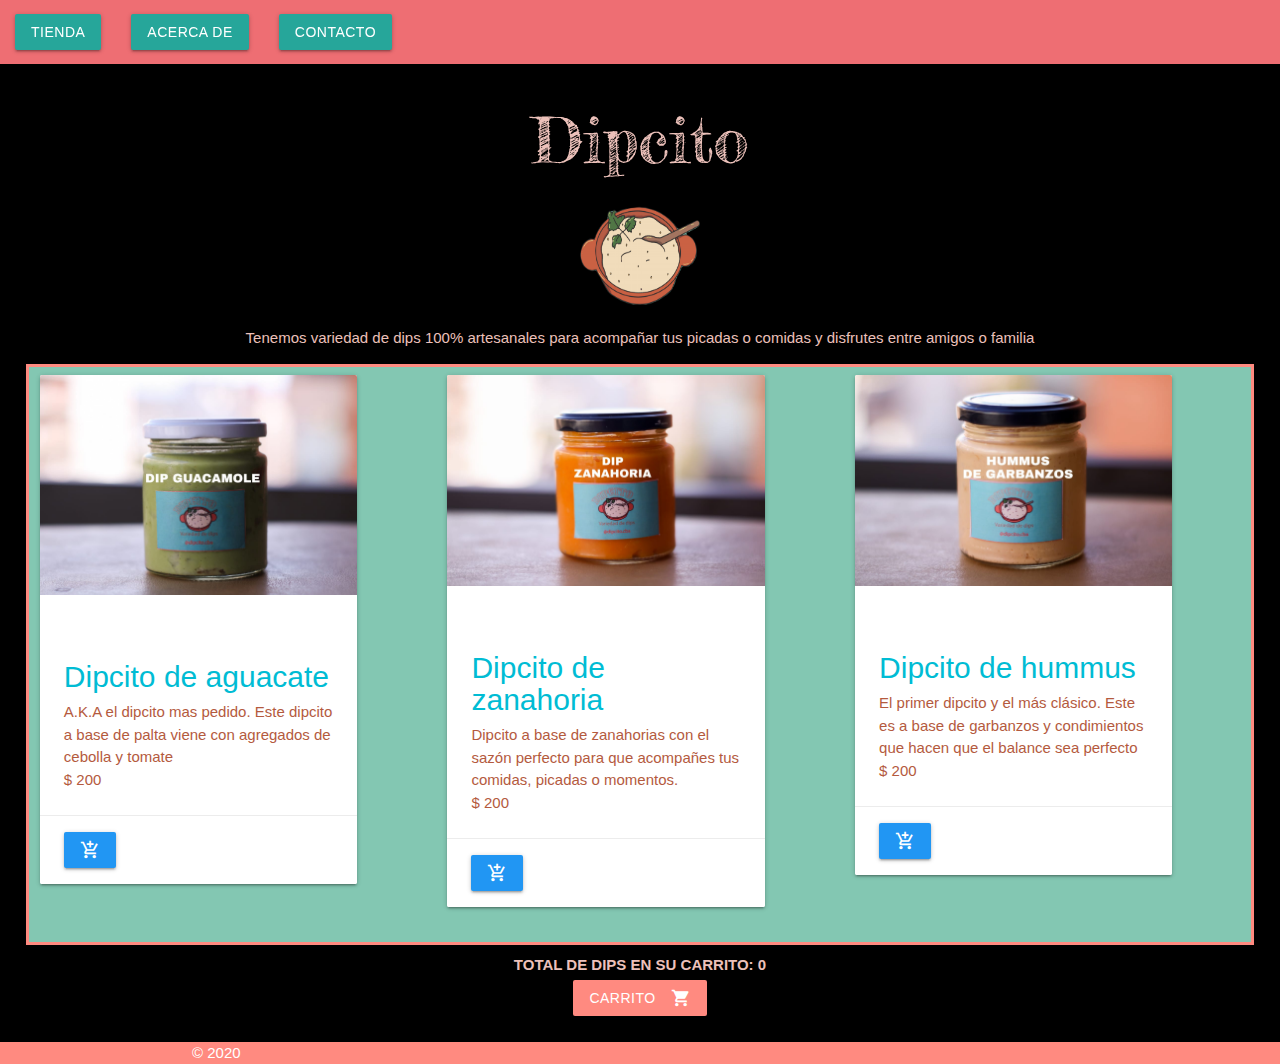
<file: index.html>
<!DOCTYPE html>
<html lang="es">

<head>
    <meta charset="UTF-8">
    <title>Dipcito</title>
    <meta name="viewport" content="width=device-width, initial-scale=1.0">
    <link href="https://fonts.googleapis.com/icon?family=Material+Icons" rel="stylesheet">
    <link rel="stylesheet" href="https://cdnjs.cloudflare.com/ajax/libs/materialize/1.0.0/css/materialize.min.css">
    <script defer src="https://cdnjs.cloudflare.com/ajax/libs/materialize/1.0.0/js/materialize.min.js"></script>
    <script src="https://code.jquery.com/JQuery-3.5.1.min.js"></script>
    <script defer src="jsondips.js"></script>
    <script defer src="scriptiendadip.js"></script>
    <script defer src="shoppingcart.js"></script>
    <script defer src="checkout.js"></script>
    <link rel="stylesheet" href="style.css">
</head>

<body id="all">
    <div class="navbar-fixed">
        <nav>
            <div class="nav-wrapper">
                <ul>
                    <li><a href="index.html" class="waves-effect waves-light btn">Tienda</a></li>
                    <li><a href="acerca-de.html" class="waves-effect waves-light btn">Acerca de </a></li>
                    <li><a href="contacto.html" class="waves-effect waves-light btn">Contacto</a></li>
                </ul>
            </div>
        </nav>
    </div>
    <header>
        <div id="title-logo">
        <h1 id="title">Dipcito</h1> <img class="logo" src="img/PicsArt_12-29-09.21.18.png">
    </div>
        <p>Tenemos variedad de dips 100% artesanales para acompañar tus picadas o comidas y disfrutes entre amigos o
            familia</p>
    </header>
    <div id="dips">
        <div>
            <div id="dipslistado">

            </div>
        </div>
    </div>
    <div id="partedeabajo">
        <div id="carrito" class="center">
            <h6 id="itemscarrito"> TOTAL DE DIPS EN SU CARRITO: 0</h6>
            <button id="botonJquery" class="btn waves-effect waves-light red accent-1" >carrito
                <i class="material-icons right">local_grocery_store</i>
              </button>
        </div>
    </div>
    
    <div id="shoppingcart" class="center div-cart" style="display: none;">
        <br>
        <table id="detalle" class=" highlight">
            <thead class="red accent-1 white-text">
                <tr>
                    <th>DIPS</th>
                    <th class="center">IMPORTE</th>
                    <!-- <th class="rigth">CANTIDAD</th>
                    <th class="rigth"></th> -->
                </tr>
            </thead>
            <tbody id="checkout">

            </tbody>
        </table>
        <table>
            <tbody class="grey lighten-4 black-text" id="totales">

            </tbody>
        </table>
        <br>
        <td class="botondelete red lighten-4">
        <button onclick="quitarDip()" class="btn btn-danger buttonDelete">Vaciar carrito</button>
        <button id="btnvolver2" class="btn waves-effect waves-light red accent-1" >Ocultar carrito</button>
        <button id="btnvolver" class="btn waves-effect waves-light blue"  onclick="confirmarCompra()">Finalizar compra</button>
    </div>
    <footer id="footer" class="red accent-1 white-text">
    <div class="footer-copyright">
        <div class="container">
        © 2020 
        </div>
      </div>
    </footer>
        
</body>

</html>
</file>
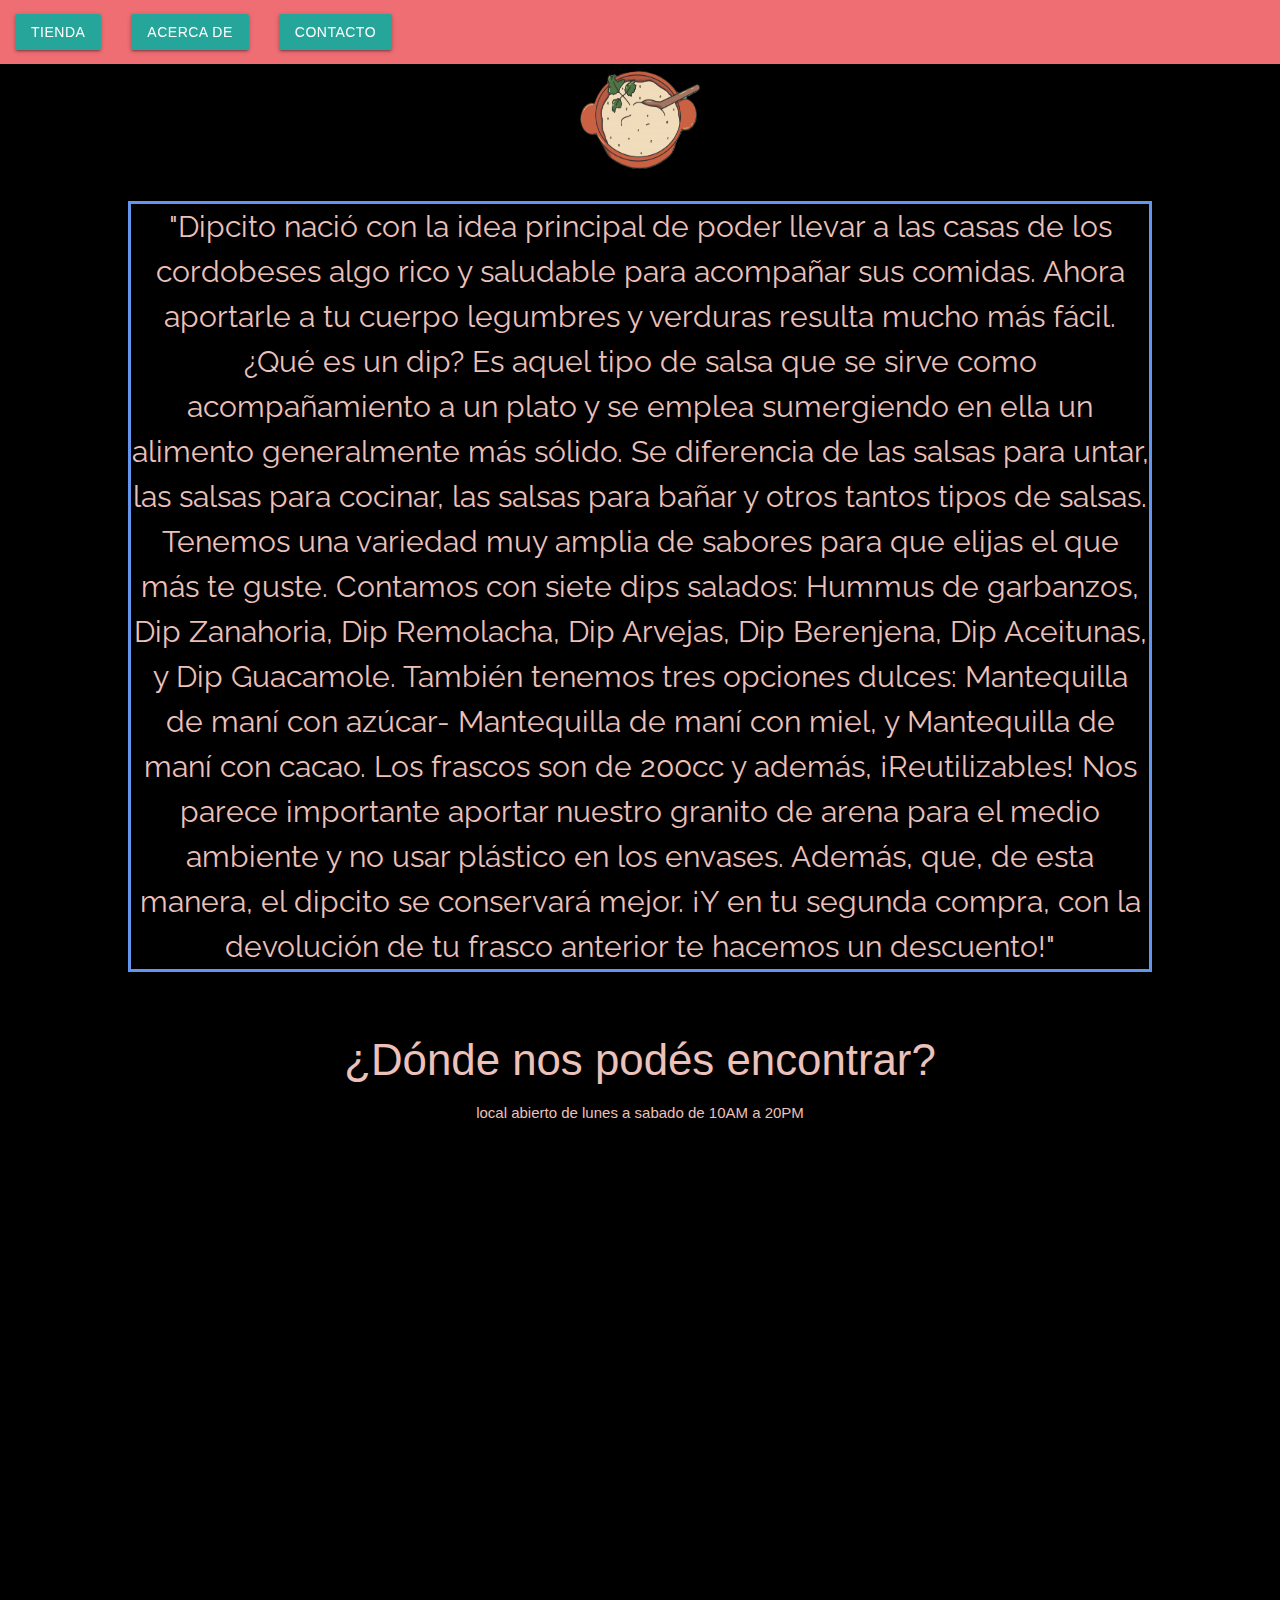
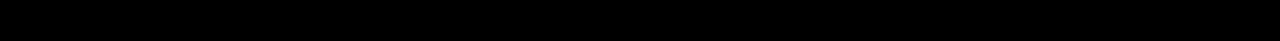
<file: acerca-de.html>
<!DOCTYPE html>
<html lang="en">

<head>
    <meta charset="UTF-8">
    <meta name="viewport" content="width=device-width, initial-scale=1.0">
    <title>Dipcito</title>
    <link href="https://fonts.googleapis.com/icon?family=Material+Icons" rel="stylesheet">
    <link rel="stylesheet" href="https://cdnjs.cloudflare.com/ajax/libs/materialize/1.0.0/css/materialize.min.css">
    <script defer src="https://cdnjs.cloudflare.com/ajax/libs/materialize/1.0.0/js/materialize.min.js"></script>
    <script defer src="https://code.jquery.com/JQuery-3.5.1.min.js"></script>
    <link rel="stylesheet" href="style.css">
</head>

<body id="all2">
    <div class="navbar-fixed">
        <nav>
            <div class="nav-wrapper">
                <ul>
                    <li><a href="index.html" class="waves-effect waves-light btn">Tienda</a></li>
                    <li><a href="acerca-de.html" class="waves-effect waves-light btn">Acerca de </a></li>
                    <li><a href="contacto.html" class="waves-effect waves-light btn">Contacto</a></li>
                </ul>
            </div>
        </nav>
    </div> 
    <header>
        <img class="logo" src="img/PicsArt_12-29-09.21.18.png">
    </header>
    <div>
        <p id="AcercaDe">"Dipcito nació con la idea principal de poder llevar a las casas de los cordobeses algo rico y
            saludable para
            acompañar sus comidas. Ahora aportarle a tu cuerpo legumbres y verduras resulta mucho más fácil.
            ¿Qué es un dip?
            Es aquel tipo de salsa que se sirve como acompañamiento a un plato y se emplea sumergiendo en ella un
            alimento
            generalmente más sólido. Se diferencia de las salsas para untar, las salsas para cocinar, las salsas para
            bañar
            y otros tantos tipos de salsas.
            Tenemos una variedad muy amplia de sabores para que elijas el que más te guste. Contamos con siete dips
            salados:
            Hummus de garbanzos, Dip Zanahoria, Dip Remolacha, Dip Arvejas, Dip Berenjena, Dip Aceitunas, y Dip
            Guacamole.
            También tenemos tres opciones dulces: Mantequilla de maní con azúcar- Mantequilla de maní con miel, y
            Mantequilla de maní con cacao.
            Los frascos son de 200cc y además, ¡Reutilizables! Nos parece importante aportar nuestro granito de arena
            para
            el medio ambiente y no usar plástico en los envases. Además, que, de esta manera, el dipcito se conservará
            mejor. ¡Y en tu segunda compra, con la devolución de tu frasco anterior te hacemos un descuento!"</p>
    </div>
    <div id="mapaLocalizacion">
        <h3>¿Dónde nos podés encontrar?</h3>
        <p>local abierto de lunes a sabado de 10AM a 20PM</p>
        <div id="mapa">
        <iframe 
            src="https://www.google.com/maps/embed?pb=!1m18!1m12!1m3!1d3404.549943612047!2d-64.1936574851317!3d-31.426523703886428!2m3!1f0!2f0!3f0!3m2!1i1024!2i768!4f13.1!3m3!1m2!1s0x9432a288f119dcf5%3A0xc0644f93a8b8ae7b!2sAv.%20V%C3%A9lez%20Sarsfield%20%26%20Av.%20Pueyrred%C3%B3n%2C%20C%C3%B3rdoba!5e0!3m2!1ses-419!2sar!4v1607907304318!5m2!1ses-419!2sar"
            width="600" height="450" frameborder="0" style="border:0;" allowfullscreen="" aria-hidden="false"
            tabindex="0"></iframe>
        </div>
    </div>
</body>

</html>
</file>
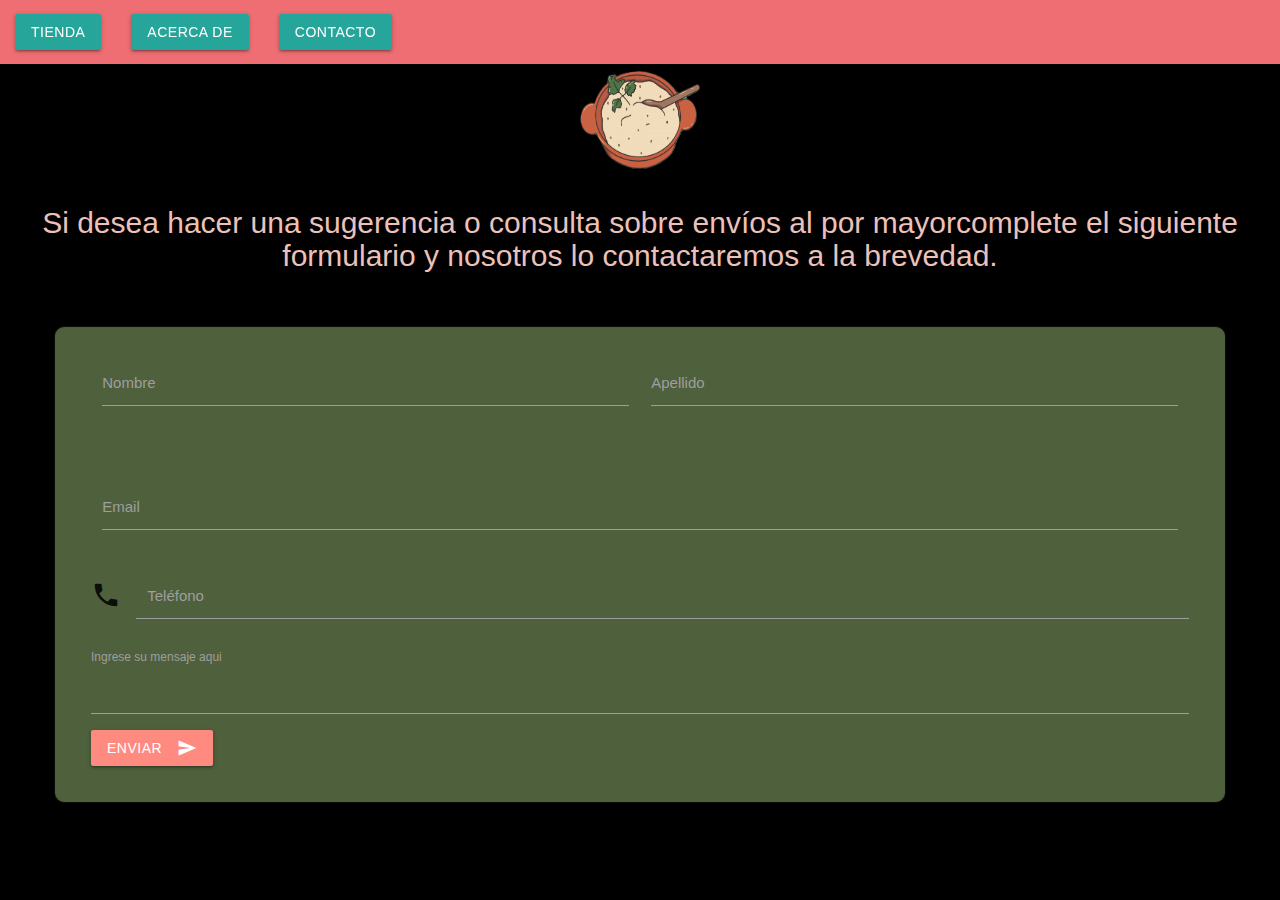
<file: contacto.html>
<!DOCTYPE html>
<html lang="en">

<head>
    <meta charset="UTF-8">
    <meta name="viewport" content="width=device-width, initial-scale=1.0">
    <title>Contacto</title>
    <link href="https://fonts.googleapis.com/icon?family=Material+Icons" rel="stylesheet">
    <link rel="stylesheet" href="https://cdnjs.cloudflare.com/ajax/libs/materialize/1.0.0/css/materialize.min.css">
    <script defer src="https://cdnjs.cloudflare.com/ajax/libs/materialize/1.0.0/js/materialize.min.js"></script>
    <script  src="https://code.jquery.com/JQuery-3.5.1.min.js"></script>
    <script defer src="jsondips.js"></script>
    <script defer src="storage.js"></script>
    <script defer src="scriptcontacto.js"></script>
    <link rel="stylesheet" href="style.css">
</head>

<body id="all3">
    <div class="navbar-fixed">
        <nav>
            <div class="nav-wrapper">
                <ul>
                    <li><a href="index.html" class="waves-effect waves-light btn">Tienda</a></li>
                    <li><a href="acerca-de.html" class="waves-effect waves-light btn">Acerca de </a></li>
                    <li><a href="contacto.html" class="waves-effect waves-light btn">Contacto</a></li>
                </ul>
            </div>
        </nav>
    </div>
    <header>
      <img class="logo" src="img/PicsArt_12-29-09.21.18.png">
    </header>
    <h3 id="leyendaconsulta">Si desea hacer una sugerencia o consulta sobre envíos al por mayorcomplete el
        siguiente
        formulario y nosotros lo contactaremos a la brevedad. </h3>
    <div id="cajaFormulario">
        <div class="row">
            <div class="form-section">
            <form class="col s12">
              <div class="row">
                <div class="input-field col s6">
                  <input  id="first_name" type="text" class="validate" onblur="guardoDato(this)">
                  <label for="first_name">Nombre</label>
                </div>
                <div class="input-field col s6">
                  <input id="last_name" type="text" class="validate" onblur="guardoDato(this)">
                  <label for="last_name">Apellido</label>
                </div>
              </div>
            </div>
        </div>
        <div class="form-section" id="emaildiv">
            <div class="row">
                <div class="input-field col s12">
                  <input id="email" type="email" class="validate" onblur="guardoDato(this)">
                  <label for="email">Email</label>
                </div>
              </div>
        </div>
        <div class="form-section" id="phonediv">
            <div class="input-field col s6">
                <i class="material-icons prefix">phone</i>
                <input id="icon_telephone" type="tel" class="validate" onblur="guardoDato(this)">
                <label for="icon_telephone">Teléfono</label>
              </div>
                <div class="form-section" id="textareadiv">
                        <label for="textarea1">Ingrese su mensaje aqui</label>
                        <textarea id="textarea1" class="materialize-textarea" onblur="guardoDato(this)"></textarea>
                </div>
                <div class="form-section" id="sumbmitdiv">
                    <button id="boton-envio" class="btn waves-effect waves-light red accent-1" type="submit" name="action">Enviar
                        <i class="material-icons right">send</i>
                      </button>
                </div>
            </label>
        </div>

    </div>
    </div>

</body>

</html>
</file>
<file: style.css>
@import url('https://fonts.googleapis.com/css2?family=Raleway:ital,wght@1,200&display=swap');
@import url('https://fonts.googleapis.com/css2?family=Fredericka+the+Great&display=swap');
@media (max-width: 845px)
{
    .descripcionCard{
        display: none
        }
}
.card{
    height: 100%;
}
#all{
    background-color: black;
    flood-opacity: inherit; 
}
#all2{
    background-color:black;
    flood-opacity: inherit; 
}
#all3{
    background-color: black;
  flood-opacity: inherit;
}
#leyendaconsulta{
    color: rgb(236, 193, 186);
    text-align: center;
    font-size: 2em;
    margin-top: 1em;
}
#titulo-card-dip{
    font-size: 2em;
    font-weight: 500;
}

#cajaFormulario{
    font-size: larger;
    background-color: #4F603D;
    margin: 3em 3em 3em 3em;
    padding: 1em 2em 2em 2em;
    border: solid;
    border-width: 0.4px;
    border-radius: 10px;
}
#leyendacajamsj{
    font-size: 2em;
    font-weight: 600;
   
}
#mapaLocalizacion{
    text-align: center
}
#mapa{
    margin: 2em 2em 2em 2em;
  

}

header{
    color: rgb(236, 193, 186);
    text-align: center;
}
#leyendametodopago{
    text-align: center;
}

#AcercaDe{
    color:  rgb(236, 193, 186);
    font-family: 'Raleway', sans-serif;
    font-size: 2em;
    margin: 2% 10% 5% 10%;
    border: solid;
    border-color: cornflowerblue;
text-align: center;
}

.nav-wrapper{
    width: 100%;
    justify-content: flex-start;
}
.row{
    height: 100%;
}
#title{
    font-family: 'Fredericka the Great', cursive;
}

nav{
    display: flex;
    justify-content: space-around;
}
#items{
    display: flex;
    border: solid;
    justify-content: space-around;
    border-color: #ff8a80;
    background-color: #83C7B2;
    color: #B45A3E;
    margin: 0 2% 0 2%;
}
#dips{
    display: flex;
    border: solid;
    justify-content: space-around;
    border-color: #ff8a80;
    background-color: #83C7B2;
    color: #B45A3E;
    margin: 0 2% 0 2%;
}
#dipslistado{
    display: flex;
    justify-content: space-around;
    
}
.itemNombre{
    font-weight: 600;
}
.iconoCarrito{
    max-width: 12%;
    margin-right: 2px;
}
    
.nombredip{
    font-size: 1.5em;
    color: #B45A3E;
}
.descripciondip{
    color: black;
}

#itemscarrito{
    font-weight: bolder;
    font-size: 1em;
    color: rgb(236, 193, 186);
}

#mapaLocalizacion{
    color:  rgb(236, 193, 186);
}
.tabla-carrito{
margin-bottom: 0%;
margin-top: 0%;
}
.numerogrilladip{
    width: 4em;
}
#title-logo{
    display: inline-block;
    max-height: 7%;
    width: 100%;
}
.logo{
    margin-bottom: 0%;
    width: 8em; height: 7em; 
}
.botondelete{
    width: 3%;
}
.logoCheckout{
    width: 4em; height: 3em;
}
#footer{
    margin-top: 2%;
}
#shoppingcart{
    margin-top: 2%;
    padding-top: 1%;
}
.leyendanumerototal{
    font-size: 1em;
    font-weight: 700;
}
</file>
